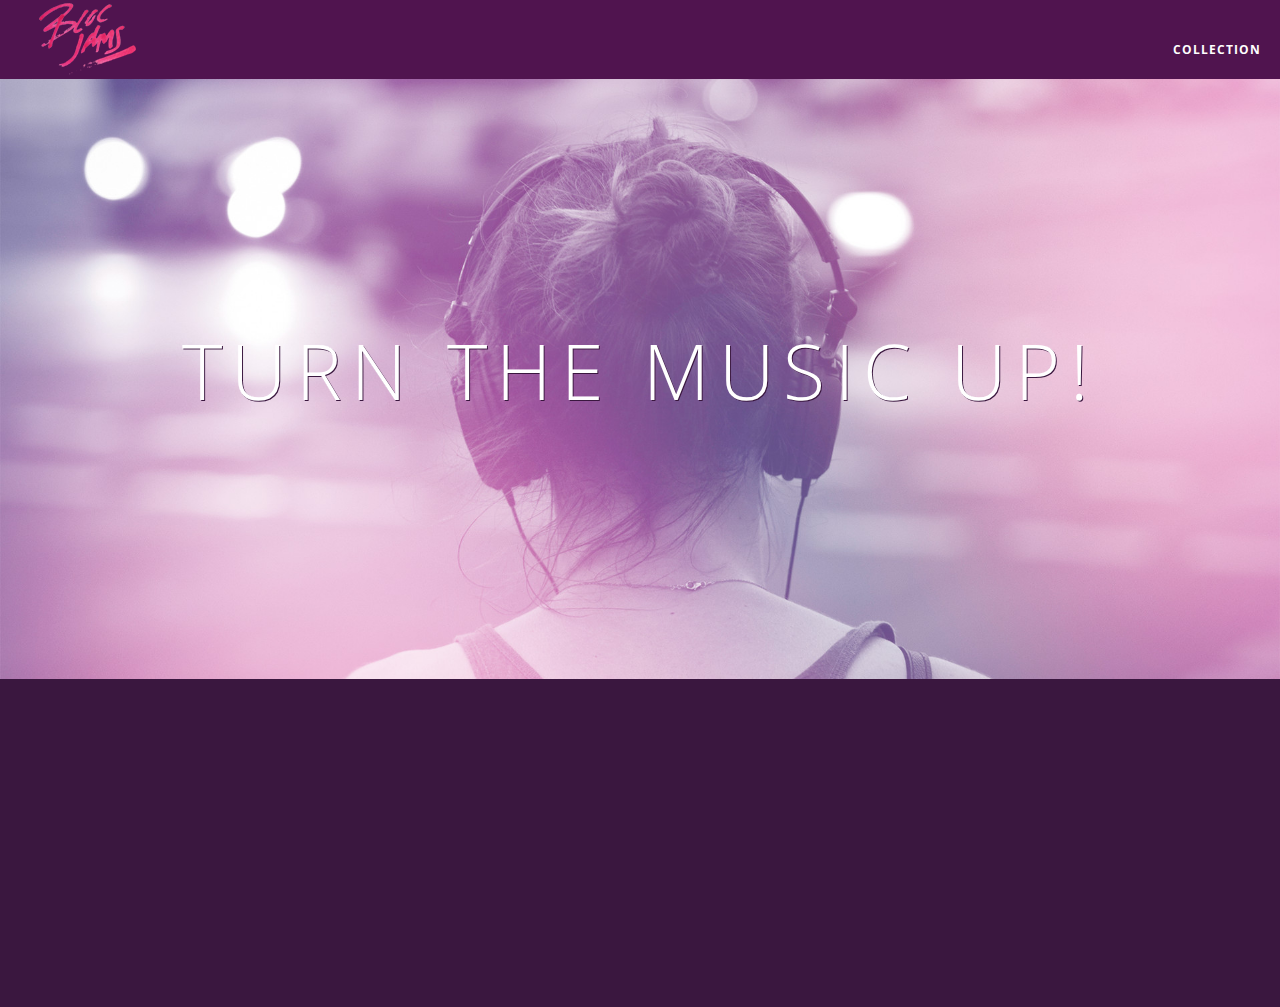
<file: index.html>
<!DOCTYPE html>
<html>
    <head>
        <title>Bloc Jams</title>
        <meta name="viewport" content="width=device-width, initial-scale=1">
        <link rel="stylesheet" type="text/css" href="http://fonts.googleapis.com/css?family=Open+Sans:400,800,600,700,300">
         <link rel="stylesheet" type="text/css" href="http://code.ionicframework.com/ionicons/2.0.1/css/ionicons.min.css">
         <link rel="stylesheet" type="text/css" href="styles/normalize.css">
         <link rel="stylesheet" type="text/css" href="styles/main.css">
         <link rel="stylesheet" type="text/css" href="styles/landing.css">    </head>
    <body class="landing">
        <nav class="navbar">
            <a href="index.html" class="logo">
             <img src="assets/images/bloc_jams_logo.png" alt="bloc jams logo">
         </a>
         <div class="links-container">
             <a href="collection.html" class="navbar-link">collection</a>
         </div>
        </nav>
        <section class="hero-content"> <!-- hero content -->
            <h1 class="hero-title">Turn the music up!</h1>
        </section>
            <section class="selling-points container clearfix"> <!-- selling points -->
             <div class="clearfix">
                <div class="point column third">
                 <span class="ion-music-note"></span>
                 <h5 class="point-title">Choose your music</h5>
                 <p class="point-description">The world is full of music; why should you have to listen to music that someone else chose?</p>
                </div>
             <div class="point column third">
                 <span class="ion-radio-waves"></span>
                 <h5 class="point-title">Unlimited, streaming, ad-free</h5>
                 <p class="point-description">No arbitrary limits. No distractions.</p>
              </div>
              <div class="point column third">
                 <span class="ion-iphone"></span>
                 <h5 class="point-title">Mobile enabled</h5>
                 <p class="point-description">Listen to your music on the go. This streaming service is available on all mobile platforms.</p>
               </div>
            </div>
        </section>
        <script src="https://code.jquery.com/jquery-2.1.3.min.js"></script>
        <script src="scripts/utilities.js"></script>
        <script src="scripts/landing.js"></script>
    </body>
</html>
</file>
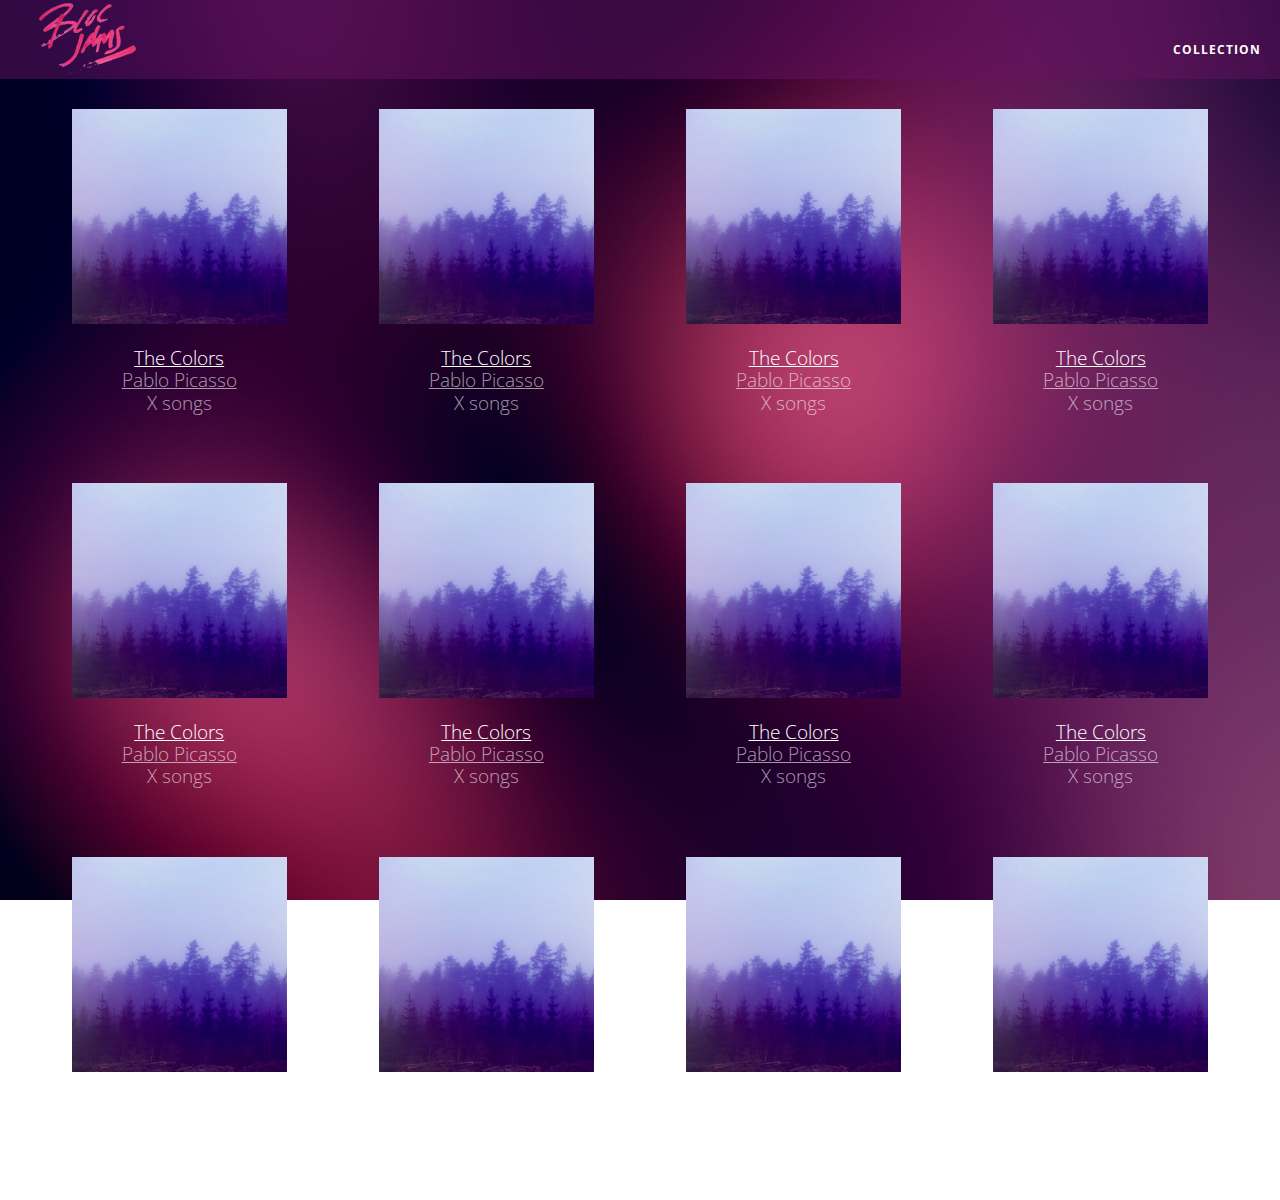
<file: collection.html>
<!DOCTYPE html>
<html>
    <head>
        <title>Bloc Jams</title>
        <meta name="viewport" contect="width=device-width, initial-scale=1">
        <link rel="stylesheet" type="text/css" href="http://fonts.googleapis.com/css?family=Open+Sans:400,800,600,700,300">
        <link rel="stylesheet" type="text/css" href="http://code.ionicframework.com/ionicons/2.0.1/css/ionicons.min.css">
        <link rel="stylesheet" type="text/css" href="styles/normalize.css">
        <link rel="stylesheet" type="text/css" href="styles/main.css">
        <link rel="stylesheet" type="text/css" href="styles/collection.css">
    </head>
</html>

<body class="collection">
        <nav class="navbar"> <!-- nav bar -->
             <a href="index.html" class="logo">
                 <img src="assets/images/bloc_jams_logo.png" alt="bloc jams logo">
             </a>
             <div class="links-container">
                 <a href="collection.html" class="navbar-link">collection</a>
             </div>
         </nav>
    
        <section class="album-covers container clearfix">
        </section>
        <script src="https://code.jquery.com/jquery-2.1.3.min.js"></script>
        <script src="scripts/collection.js"></script>
</body>
</file>
<file: styles/main.css>
*, *::before, *::after {
    -moz-box-sizing: border-box;
    -webkit-box-sizing: border-box;
    box-sizing: border-box;
}
html { 
    height: 100%;
    font-size: 100%;
}

body {
    font-family: 'Open Sans';
    color: white;
    min-height: 100%;
}
.navbar {
     position: relative;
     padding: 0.5 rem;
     background-color: rgba(101,18, 95, 0.5);
     z-index: 1;
 }
 
 .navbar .logo {
     position: relative; /* positioning will be explained in a resource */
     left: 2rem;
     cursor: pointer; /* produces the finger-pointer icon when you hover over the logo */
 }

 .navbar .links-container {
     display: table;
     position: absolute;
     top: 0;
     right: 0;
     height: 100px;
     color: white;
     /* #3 */
     text-decoration: none;
 }
 
 .links-container .navbar-link {
     display: table-cell;
     position: relative;
     height: 100%;
     padding-left: 1rem;
     padding-right: 1rem;
     /* #4 */
     vertical-align: middle;
     color: white;
     font-size: 0.625rem;
     letter-spacing: 0.05rem;
     font-weight: 700;
     text-transform: uppercase;
     text-decoration: none;
     cursor: pointer;
 }
 
   /* #5 */
 .links-container .navbar-link:hover {
     color: rgb(233,50,117);
 }

 .links-container .navbar-link:active {
     background-color: white;
}


.container {
    margin: 0 auto;
    max-width: 64rem;
}

@media (min-width: 640px) {
    html { font-size: 112%}
    
    .column {
        float: left;
        padding-left: 1rem;
        padding-right: 1rem;
    }
    
    .column.full { width: 100%; }
    .column.two-thirds { width: 66.7%; }
    .column.half { width: 50%; }
    .column.third { width: 33.3%; }
    .column.fourth { width: 25%; }
    .column.flow-opposite { float: right; }
}

@media (min-width: 1024px) {
    html { font-size: 120%}
}

.clearfix::before,
.clearfix::after {
   content: " ";
   display: table;
}

.clearfix::after {
   clear: both;
}
</file>
<file: styles/landing.css>
body.landing {
     background-color: rgb(58,23,63);
 }

 .hero-content {
     position: relative;
     min-height: 600px;
     background-image: url(../assets/images/bloc_jams_bg.jpg);
     background-repeat: no-repeat;
     background-position: center center;
     background-size: cover;
 }

 .hero-content .hero-title {
     position: absolute;
     top: 40%;
     -webkit-transform: translateY(-50%);
     -moz-transform: translateY(-50%);
     transform: translateY(-50%);
     width: 100%;
     text-align: center;
     font-size: 4rem;
     font-weight: 300;
     text-transform: uppercase;
     letter-spacing: 0.5rem;
     text-shadow: 1px 1px 0px rgb(58,23,63);
 }

 .selling-points {
     position: relative;
 }

 .point {
     position: relative;
     padding: 2rem;
     text-align: center;
     opacity: 0;
     -webkit-transform: scaleX(0.9) translateY(3rem);
     -moz-transform: scaleX(0.9) translateY(3rem);
     transform: scaleX(0.9) translateY(3rem);
     -webkit-transition: all 0.25s ease-in-out;
     -moz-transition: all 0.25s ease-in-out;
     transition: all 0.25s ease-in-out;
     -webkit-transition-delay: 0.2s;
     -moz-transition-delay: 0.2s;
     transition-delay: 0.2s;
 }

 .point .point-title {
     font-size: 1.25rem;
 }

 .ion-music-note,
 .ion-radio-waves,
 .ion-iphone {
     color: rgb(233,50,117);
     font-size: 5rem;
 }
</file>
<file: styles/collection.css>
body.collection {
     background-image: url(../assets/images/blurred_backgrounds/blur_bg_2.jpg);
     background-repeat: no-repeat;
     background-attachment: fixed;
     background-position: center center;
     background-size: cover;
 }
 
 .album-covers {
     position: relative;
 }
 
 .collection-album-container {
     position: relative;
     margin-top: 30px;
     margin-bottom: 20px;
     text-align: center;
 }
 
 .collection-album-container .caption {
     margin-top: 10px;
 }
 
 .collection-album-container .caption p {
     font-size: 1rem;
     font-weight: 300;
     color: rgba(255, 255, 255, 0.6);
 }
 
 .collection-album-container .caption p a {
     color: rgba(255, 255, 255, 0.6);
 }
 
 .collection-album-container .caption p a.album-name {
     color: white;
 }
 
 .collection-album-container img {
     width: 80%;
 }
</file>
